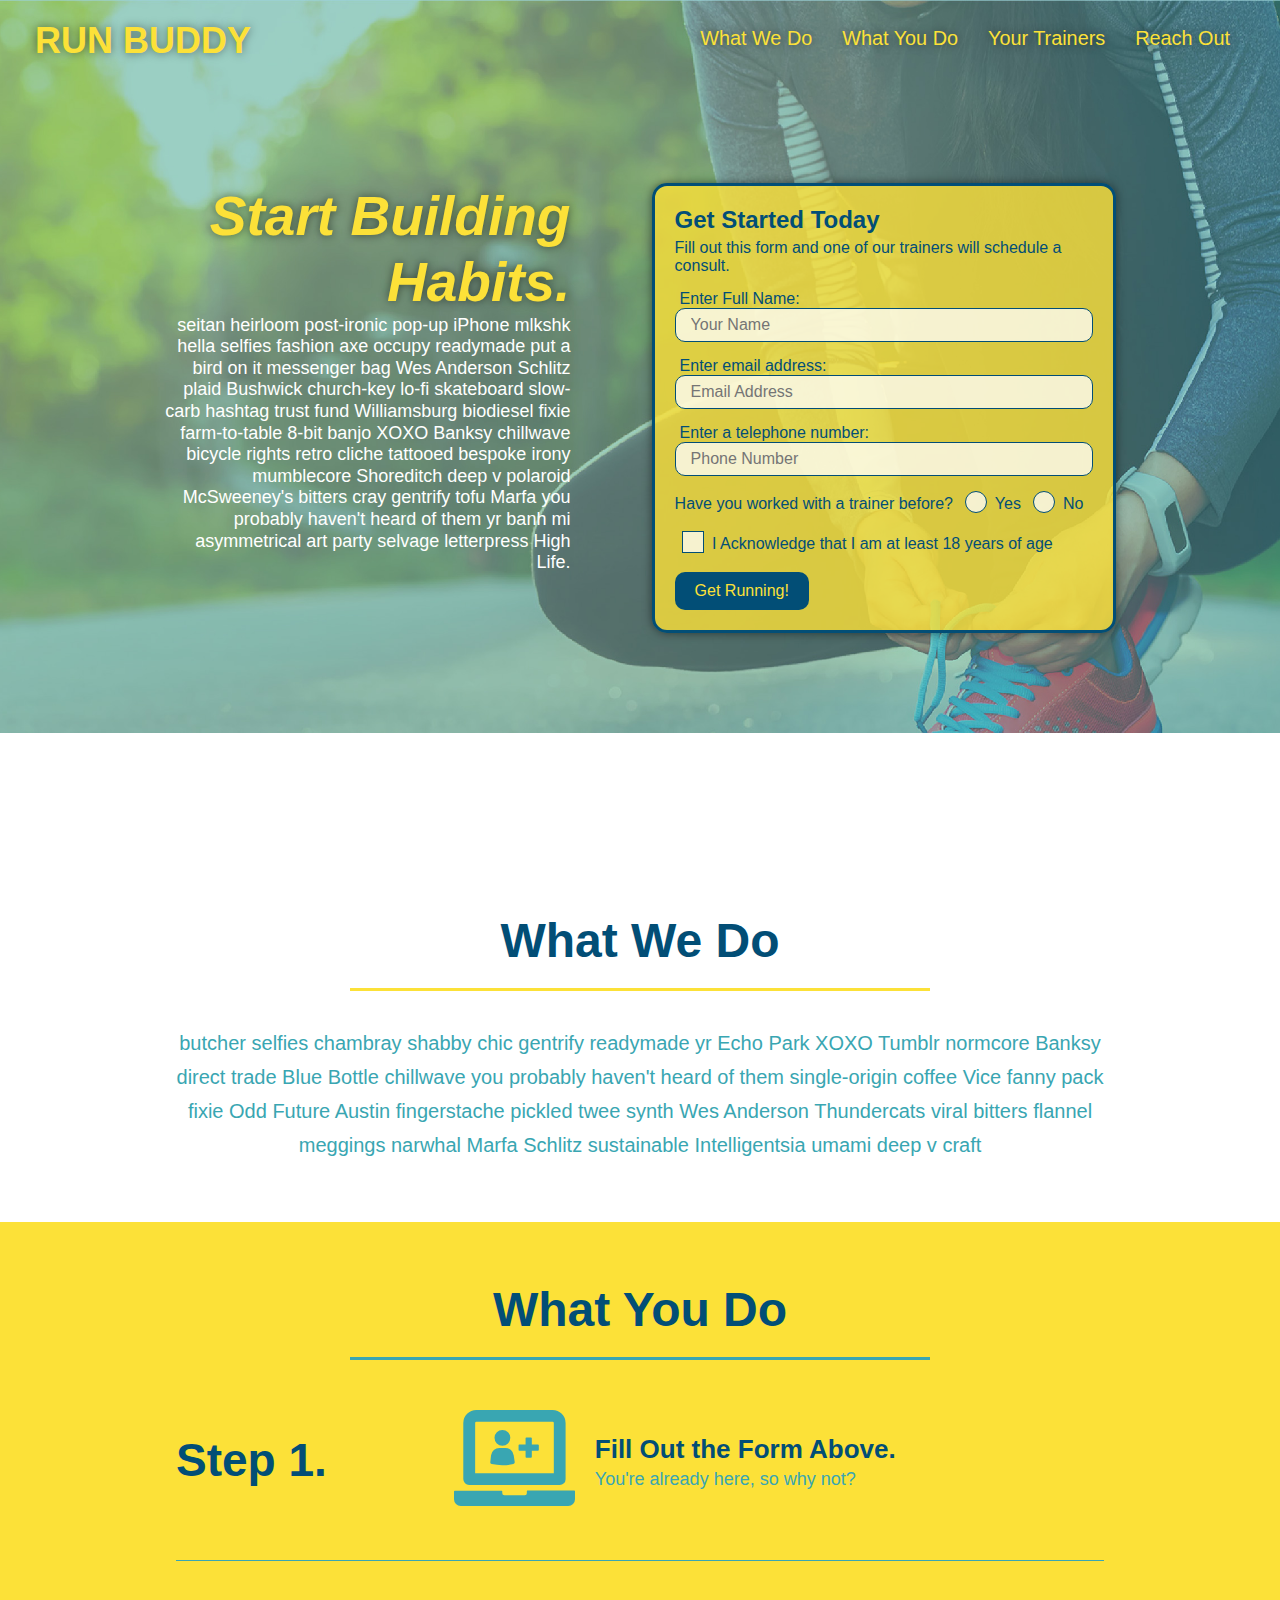
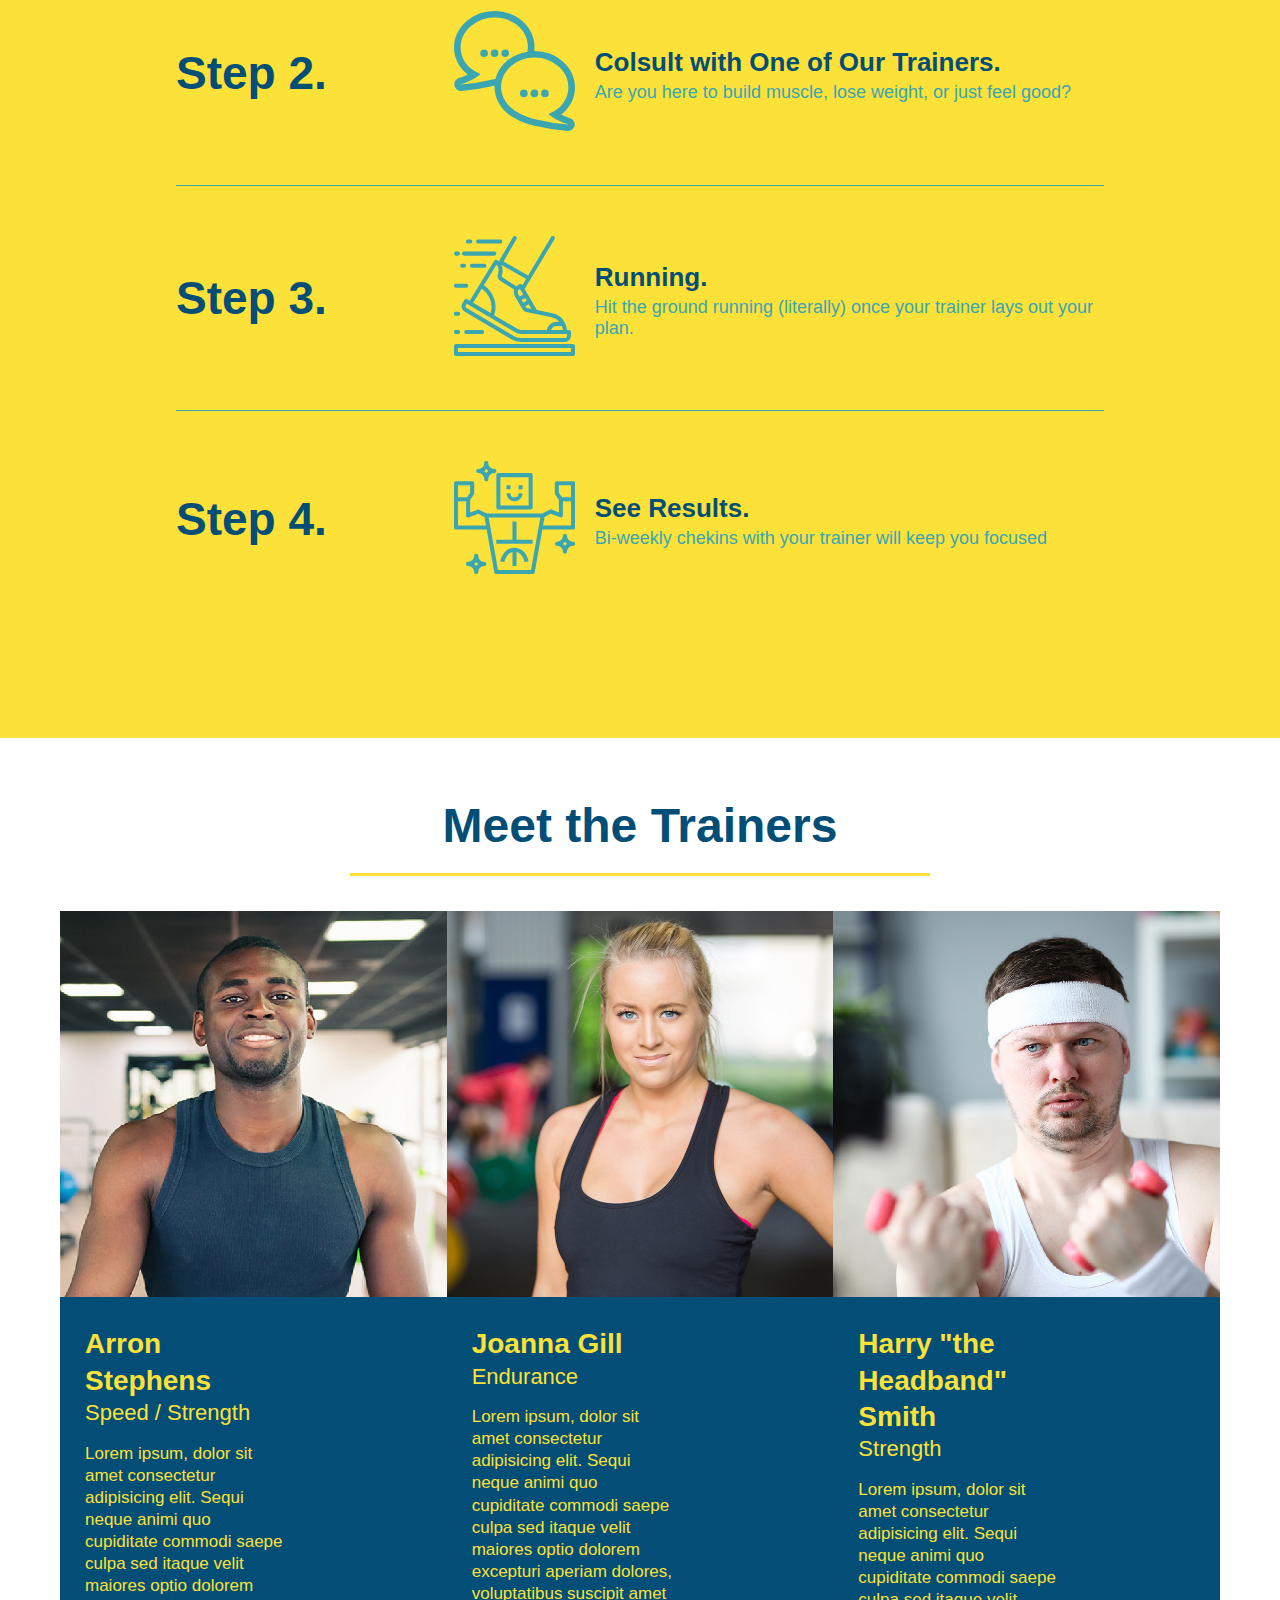
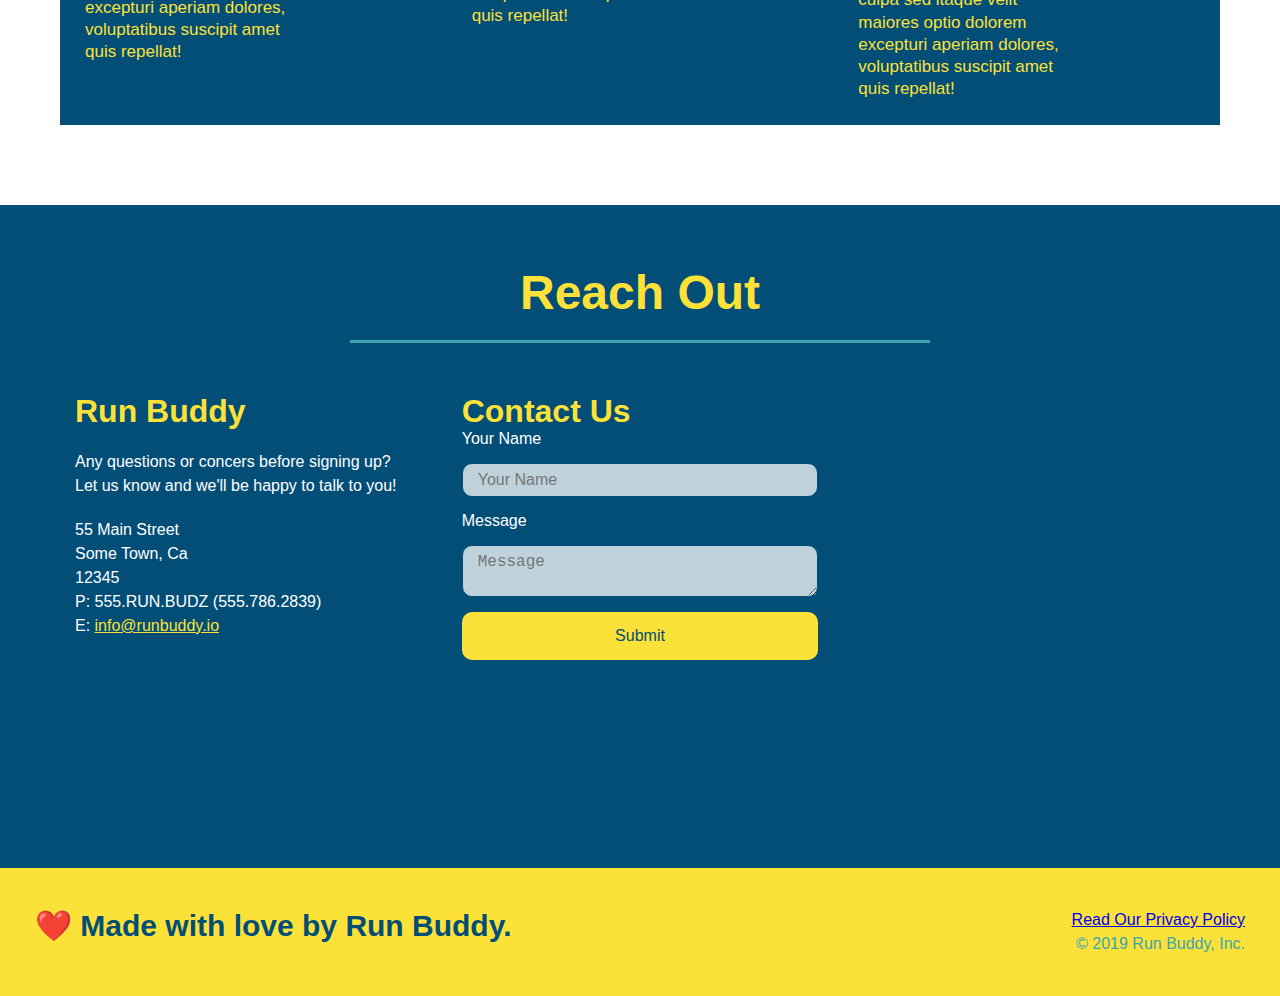
<file: index.html>
<!DOCTYPE html>
<html lang="en">
    <head>
        <link rel="stylesheet" href="./assets/css/style.css" />
        <meta charset="UTF-8" />
        <meta name="viewport" content="width=device-width, initial-scale=1.0" />
        <title>Run Buddy</title>
    </head>
    <body>
        <!-- navigation -->
        <header>
        <h1>
            <a href="./">RUN BUDDY</a>
        </h1>
        <nav>
            <ul>
                    <!-- List item element -->
                <li>
                    <!-- Anchor element -->
                    <a href="#what-we-do">What We Do</a>
                </li>
                <li>
                    <a href="#what-you-do">What You Do</a>
               </li>
               <li>
                   <a href="#your-trainers">Your Trainers</a>
               </li>
               <li>
                   <a href="#reach-out">Reach Out</a>
               </li>
            </ul>
        </nav>
        </header>
        <!-- Hero Section -->
        <section class="hero">
            <div class="hero-cta">
                <h2>Start Building Habits.</h2>
                <p>
                  seitan heirloom post-ironic pop-up iPhone mlkshk hella selfies fashion axe occupy readymade put a bird on it messenger bag Wes Anderson Schlitz plaid Bushwick church-key lo-fi skateboard slow-carb hashtag trust fund Williamsburg biodiesel fixie farm-to-table 8-bit banjo XOXO Banksy chillwave bicycle rights retro cliche tattooed bespoke irony mumblecore Shoreditch deep v polaroid McSweeney's bitters cray gentrify tofu Marfa you probably haven't heard of them yr banh mi asymmetrical art party selvage letterpress High Life.
                </p>
            </div>
            <div class="hero-form">
                <h3>Get Started Today</h3>
                <p>Fill out this form and one of our trainers will schedule a consult.</p>
                <!-- Add form element-->
                <form>
                    <label for="name">Enter Full Name:</label>
                    <input type="text" placeholder="Your Name" name="name" id="name" class="form-input" />
                    <label for="email">Enter email address:</label>
                    <input type="email" placeholder="Email Address" name="email" id="email" class="form-input" />
                    <label for="phone">Enter a telephone number:</label>
                    <input type="tel" placeholder="Phone Number" name="phone" id="phone" class="form-input" />
                    <p>
                        Have you worked with a trainer before?
                        <span class="radio-wrapper">
                            <input type="radio" name="trainer-confirm" id="trainer-yes" />
                            <label for="trainer-yes">Yes</label>
                        </span>
                        <span class="radio-wrapper">
                            <input type="radio" name="trainer-confirm" id="trainer-no" />
                            <label for="trainer-no">No</label>
                        </span>   
                    </p>
                    <p>
                        <span class="checkbox-wrapper">
                            <input type="checkbox" name="acknowledge-age" id="over18" />
                            <label for="over18">I Acknowledge that I am at least 18 years of age</label>
                        </span>  
                    </p>
                    <button type="summit">
                        Get Running!
                    </button>
                </form>
            </div>
        </section>
        <!-- End of Hero Section -->
        <!-- hero/jumbotron -->
        <section>
        </section>

        <!-- "what we do" section -->
        <section id="what-we-do" class="intro">
            <div class="flex-row">
                <h2 class="section-title primary-border">What We Do</h2>
            </div>
            <P>
                butcher selfies chambray shabby chic gentrify readymade yr Echo Park XOXO Tumblr normcore Banksy direct trade Blue Bottle chillwave you probably haven't heard of them single-origin coffee Vice fanny pack fixie Odd Future Austin fingerstache pickled twee synth Wes Anderson Thundercats viral bitters flannel meggings narwhal Marfa Schlitz sustainable Intelligentsia umami deep v craft 
            </P>
        </section>

        <!-- "what you do" section -->
        <section id="what-you-do" class="steps">
            <div class="flex-box">
                <h2 class="section-title secondary-border">What You Do</h2>
            </div>
            <div class="step">
                <h3>Step 1.</h3>
                <div class="step-info">
                    <div class="step-img">
                        <img src="./assets/images/step-1.svg" alt="" />
                    </div>
                    <div class="step-text">
                        <h4>Fill Out the Form Above.</h4>
                        <p>You're already here, so why not?</p>
                    </div>
                </div>           
            </div>
            <div class="step">
                <h3>Step 2.</h3>
                <div class="step-info">
                    <div class="step-img">
                        <img src="./assets/images/step-2.svg" alt="" />
                    </div>
                    <div class="step-text">
                        <h4>Colsult with One of Our Trainers.</h4>
                        <p>Are you here to build muscle, lose weight, or just feel good?</p>
                    </div>
                </div>           
            </div>
            <div class="step">
                <h3>Step 3.</h3>
                <div class="step-info">
                    <div class="step-img">
                        <img src="./assets/images/step-3.svg" alt="" />
                    </div>
                    <div class="step-text">
                        <h4>Running.</h4>
                        <p>Hit the ground running (literally) once your trainer lays out your plan.</p>
                    </div>
                </div>           
            </div>
            <div class="step">
                <h3>Step 4.</h3>
                <div class="step-info">
                    <div class="step-img">
                        <img src="./assets/images/step-4.svg" alt="" />
                    </div>
                    <div class="step-text">
                        <h4>See Results.</h4>
                         <p>Bi-weekly chekins with your trainer will keep you focused</p>
                    </div>
                </div>                       
            </div>
        </section>

        <!-- "your trainers" section -->
        <section id="your-trainers">
            <div class="flex-box">
                <h2 class="section-title primary-border">Meet the Trainers</h2>
            </div>
            <div class="trainers">
            <article class="trainer">
                <img src="./assets/images/trainer-1.jpg" alt="Arron Stephens in his workout clothes, ready to pump iron" />
                <div class="trainer-bio">
                    <h3 class="trainer-name">Arron Stephens</h3>
                    <h4 class="trainer-role">Speed / Strength</h4>
                    <p>
                        Lorem ipsum, dolor sit amet consectetur adipisicing elit. Sequi neque animi quo cupiditate commodi saepe culpa sed itaque velit maiores optio dolorem excepturi aperiam dolores, voluptatibus suscipit amet quis repellat!   
                    </p>
                </div>
            </article>
            <!-- Second trainer bio -->
            <article class="trainer">
                <img src="./assets/images/trainer-2.jpg" alt="Joanna Gill cooling off after a workout" />
                <div class="trainer-bio">
                    <h3 class="trainer-name">Joanna Gill</h3>
                    <h4 class="trainer-role">Endurance</h4>
                    <p>
                        Lorem ipsum, dolor sit amet consectetur adipisicing elit. Sequi neque animi quo cupiditate commodi saepe culpa sed itaque velit maiores optio dolorem excepturi aperiam dolores, voluptatibus suscipit amet quis repellat!   
                    </p>
                </div> 
            </article>
            <!-- Third trainer bio -->
            <article class="trainer">
                <img src="./assets/images/trainer-3.jpg" alt="Harry Smith wearing a headband and lifting comically small pink weights" />
                <div class="trainer-bio">
                    <h3 class="trainer-name">Harry "the Headband" Smith</h3>
                    <h4 class="trainer-role">Strength</h4>
                    <p>
                        Lorem ipsum, dolor sit amet consectetur adipisicing elit. Sequi neque animi quo cupiditate commodi saepe culpa sed itaque velit maiores optio dolorem excepturi aperiam dolores, voluptatibus suscipit amet quis repellat!   
                    </p>
                </div>
            </article>
            </div>
        </section>
</section>

        <!-- "reach out" section -->
        <section id="reach-out" class="contact">
            <div class="flex-box">
                <h2 class="section-title secondary-border">Reach Out</h2>
            </div>
            <div class="contact-info">
                <div>
                    <h3>Run Buddy</h3>
                    <p>
                    Any questions or concers before signing up?
                    <br />
                    Let us know and we'll be happy to talk to you!
                    </p>
                    <address>
                    55 Main Street <br/>
                    Some Town, Ca <br/>
                    12345<br/>
                    P: 555.RUN.BUDZ (555.786.2839)<br/>
                    E: <a href="mailto:info@runbuddy.io">info@runbuddy.io</a>
                    </address>
                </div>
                <div class="contact-form">
                    <h3>Contact Us</h3>
                    <form>
                        <label for="contact-name">Your Name</label>
                        <input type="text" id="contact-name" placeholder="Your Name" />

                        <label for="contact-message">Message</label>
                        <textarea id="contact-message" placeholder="Message"></textarea>

                        <button type="Submit">Submit</button>
                    </form>
                </div>
                <iframe
                    src="https://www.google.com/maps/embed?pb=!1m18!1m12!1m3!1d3127.0967450372555!2d-120.80538588433556!3d38.39301208412088!2m3!1f0!2f0!3f0!3m2!1i1024!2i768!4f13.1!3m3!1m2!1s0x809a7b5f4e25874b%3A0x104c744ae00edf84!2s55%20Main%20St%2C%20Sutter%20Creek%2C%20CA%2095685!5e0!3m2!1sen!2sus!4v1611464424734!5m2!1sen!2sus"
                    frameborder="0"
                    style="border:0;"
                    allowfullscreen=""
                    aria-hidden="false"
                    tabindex="0">
                </iframe>

                
                               
            </div>
            </section>
        </section>
        
        <!-- Footer -->
        <footer>
            <h2>
                ❤️ Made with love by Run Buddy.
            </h2>
            <div>
                <a href="./privacy-policy.html">Read Our Privacy Policy</a><br />
                &copy; 2019 Run Buddy, Inc.
            </div>
        </footer>
     </body>
</html>
</file>
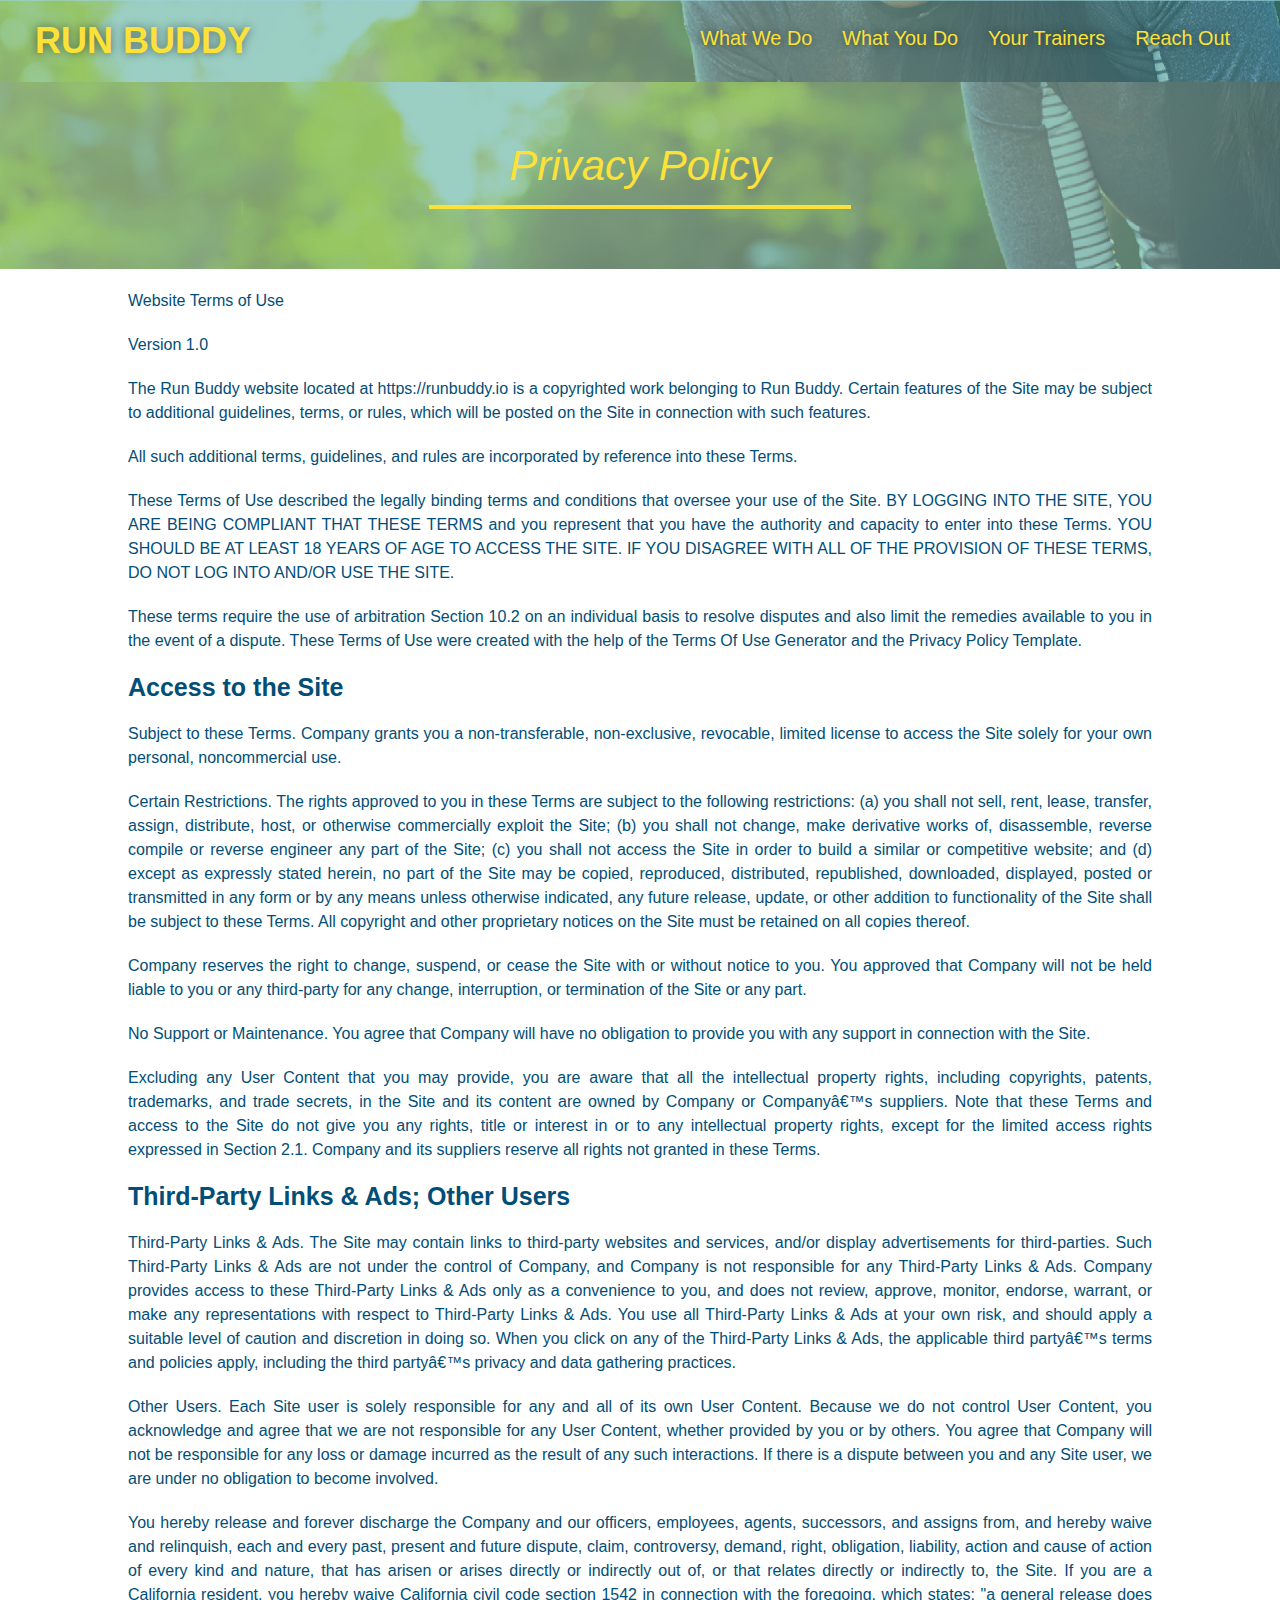
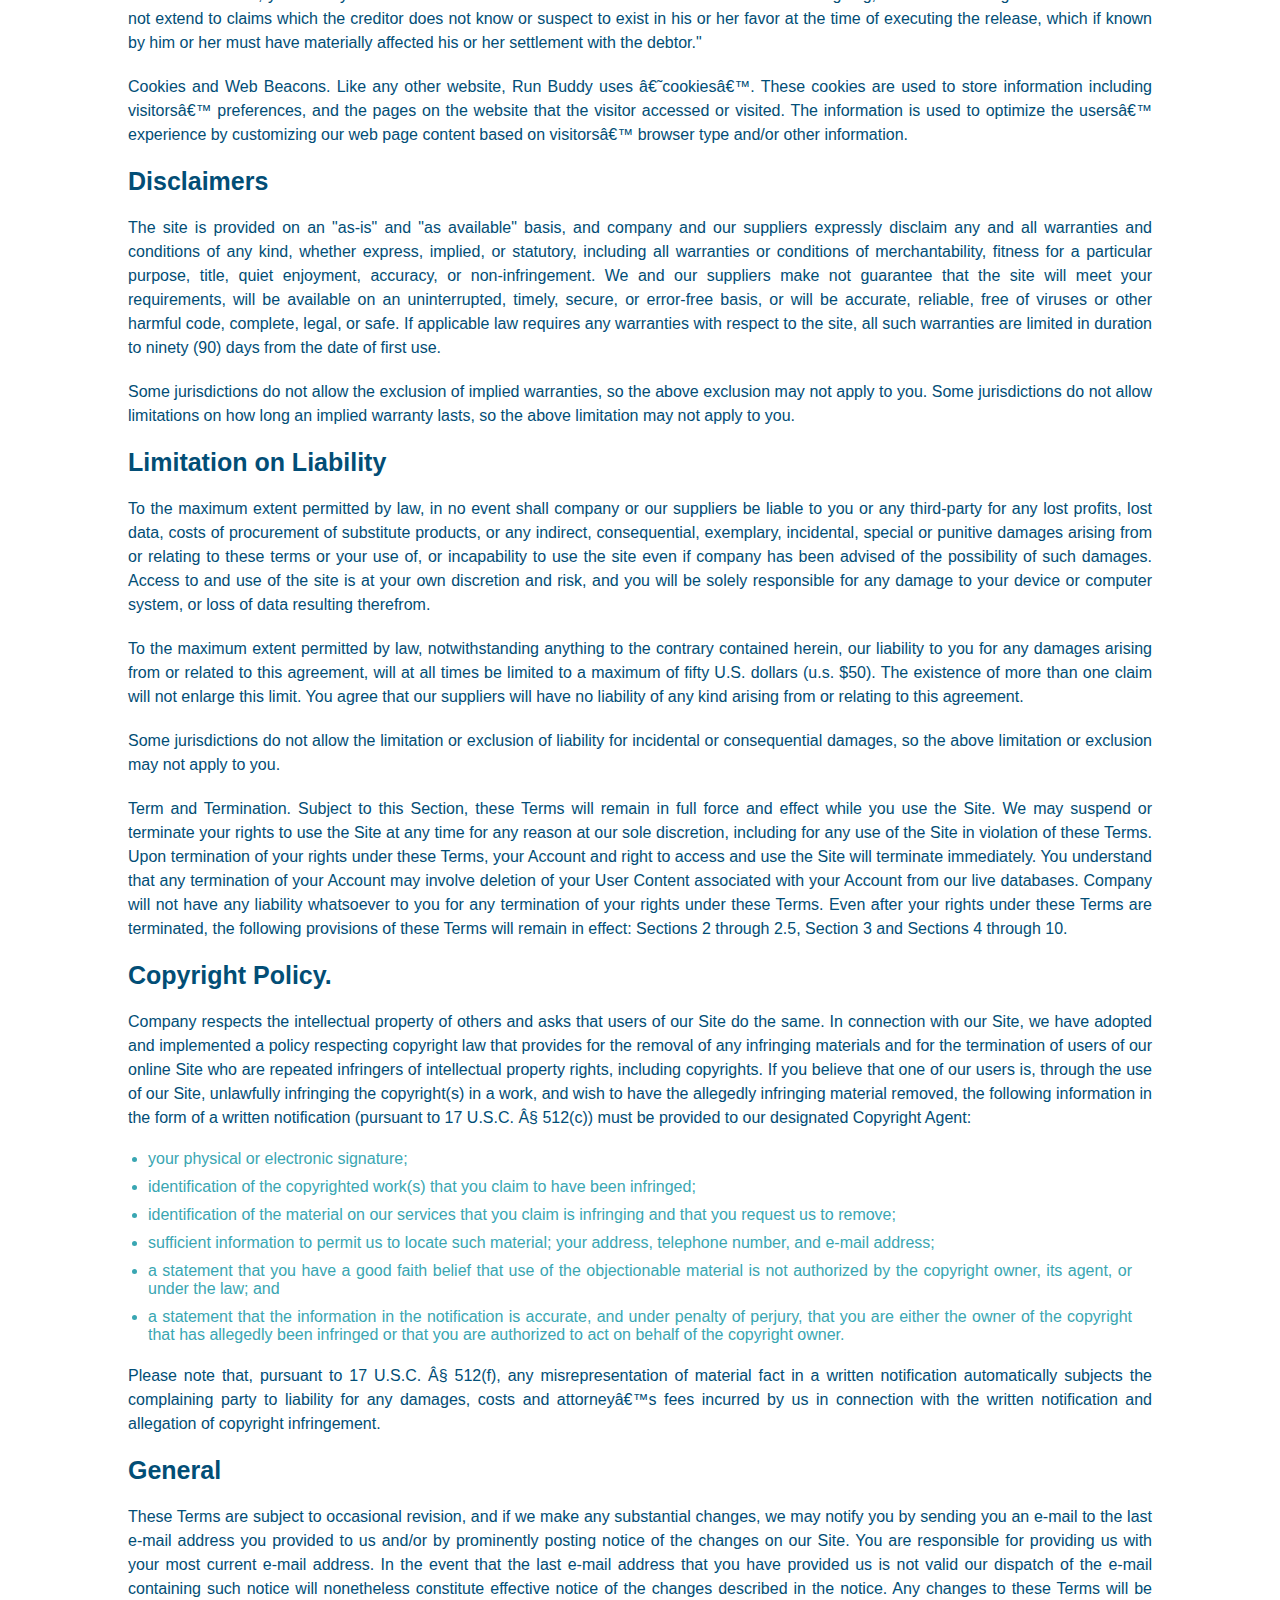
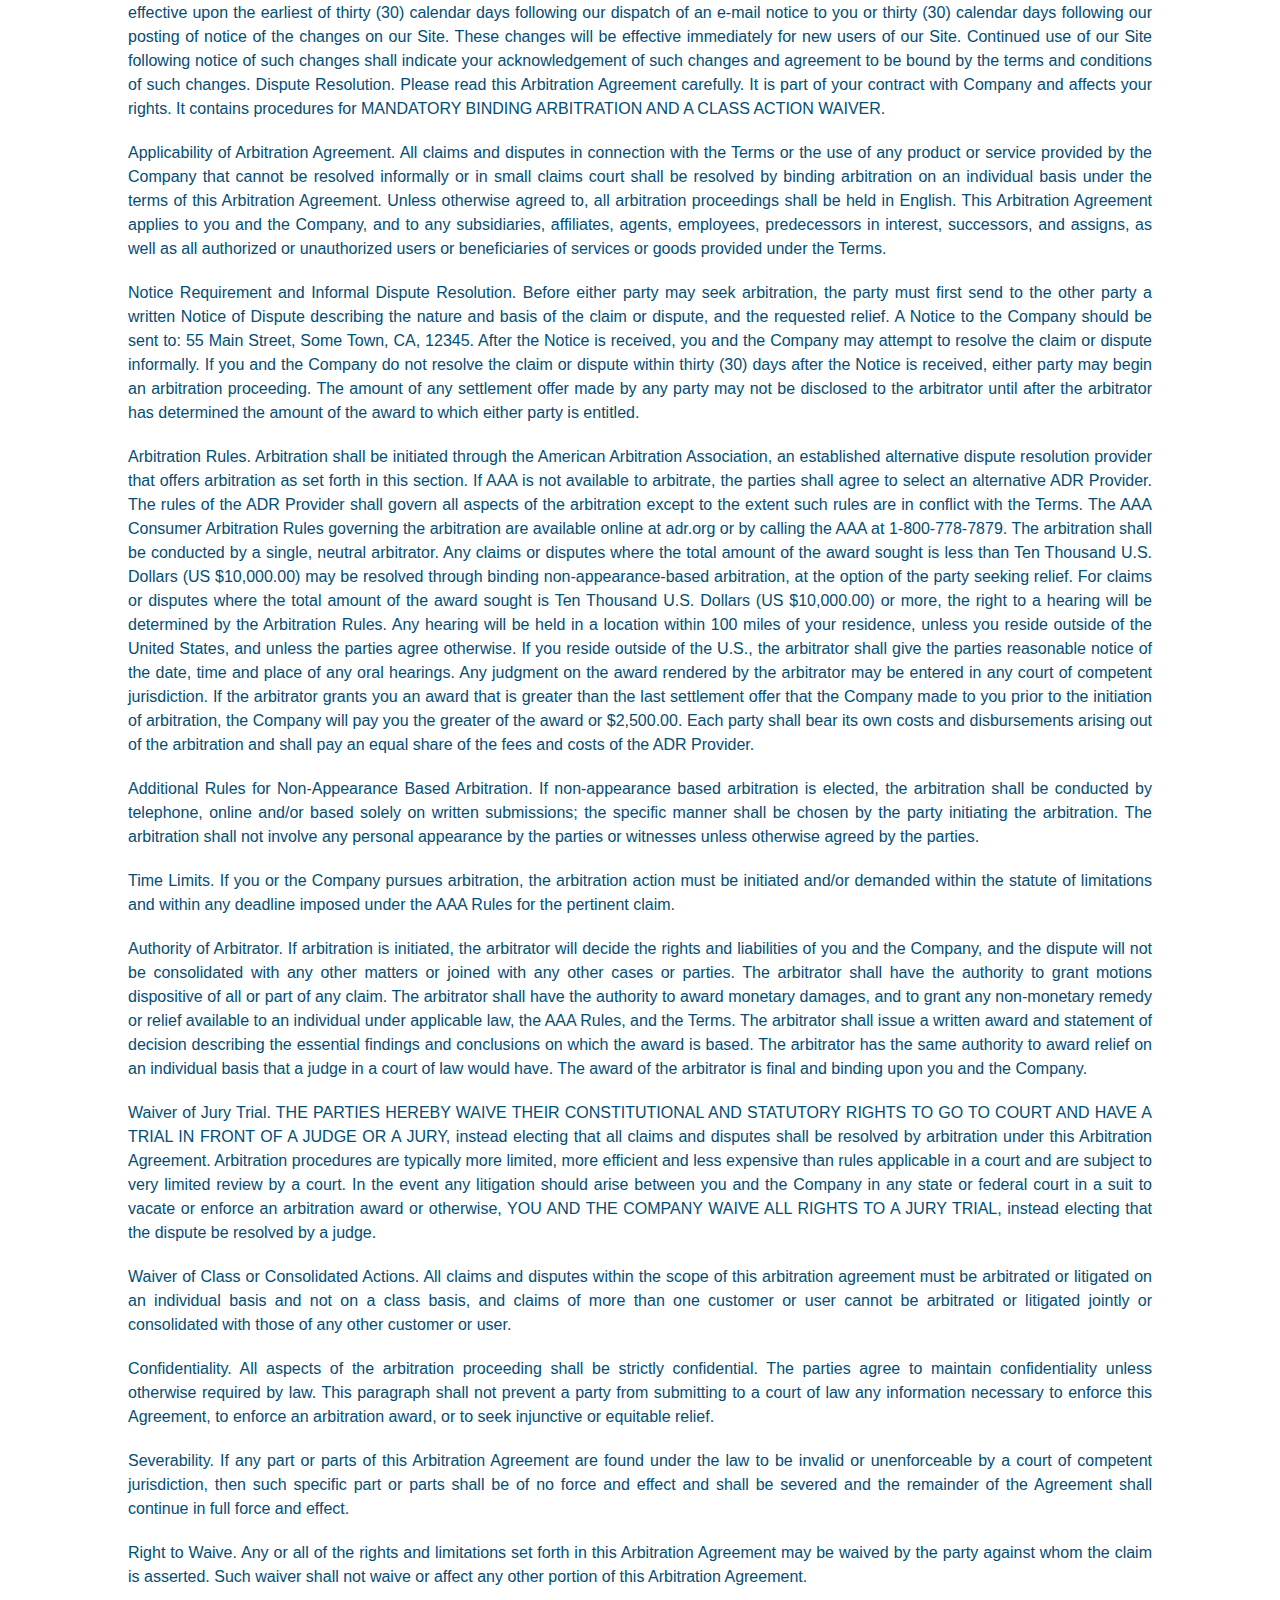
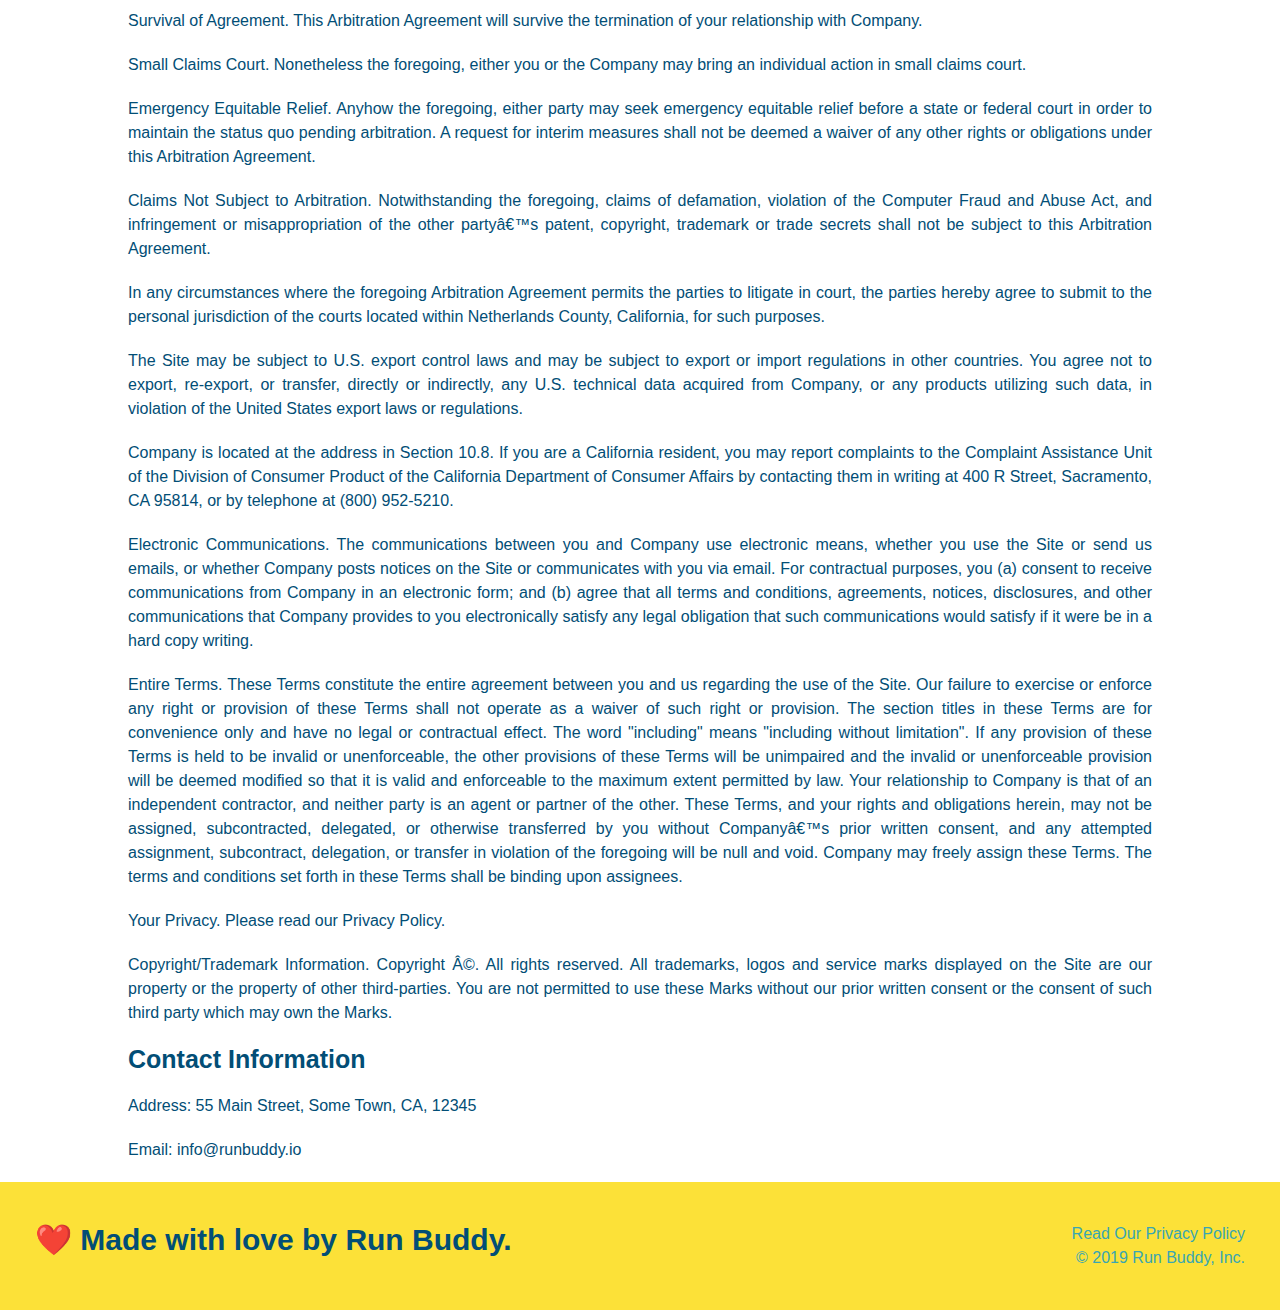
<file: privacy-policy.html>
<!DOCTYPE html>
<html lang="en">
    <head>
        <link rel="stylesheet" href="./assets/css/style.css" />
        <link rel="stylesheet" href="./assets/css/secondary-styles.css" />
        <meta charset="UTF-8" />
        <meta name="viewport" content="width=device-width, initial-scale=1.0" />
        <title>Private Policy - Run Buddy</title>
    </head>
    <body>
        <header>
            <h1>
                <a href="/">RUN BUDDY</a>
            </h1>
            <nav>
                <ul>
                        <!-- List item element -->
                    <li>
                        <!-- Anchor element -->
                        <a href="./index.html#what-we-do">What We Do</a>
                    </li>
                    <li>
                        <a href="./index.html#what-you-do">What You Do</a>
                   </li>
                   <li>
                       <a href="./index.html#your-trainers">Your Trainers</a>
                   </li>
                   <li>
                       <a href="./index.html#reach-out">Reach Out</a>
                   </li>
                </ul>
            </nav>
        </header>
        <Section class="hero">
            <h2 class="page-title">
                Privacy Policy
            </h2>
        </Section>
        <article class="secondary-content">
            <p>
                Website Terms of Use
              </p>
        
              <p>
                Version 1.0
              </p>
        
              <p>
                The Run Buddy website located at https://runbuddy.io is a copyrighted work belonging to Run Buddy. Certain
                features of the Site may be subject to additional guidelines, terms, or rules, which will be posted on the Site
                in connection with such features.
              </p>
        
              <p>
                All such additional terms, guidelines, and rules are incorporated by reference into these Terms.
              </p>
        
              <p>
                These Terms of Use described the legally binding terms and conditions that oversee your use of the Site. BY
                LOGGING INTO THE SITE, YOU ARE BEING COMPLIANT THAT THESE TERMS and you represent that you have the authority
                and capacity to enter into these Terms. YOU SHOULD BE AT LEAST 18 YEARS OF AGE TO ACCESS THE SITE. IF YOU
                DISAGREE WITH ALL OF THE PROVISION OF THESE TERMS, DO NOT LOG INTO AND/OR USE THE SITE.
              </p>
        
              <p>
                These terms require the use of arbitration Section 10.2 on an individual basis to resolve disputes and also
                limit the remedies available to you in the event of a dispute. These Terms of Use were created with the help of
                the Terms Of Use Generator and the Privacy Policy Template.
              </p>
        
              <h3>
                Access to the Site
              </h3>
        
              <p>
                Subject to these Terms. Company grants you a non-transferable, non-exclusive, revocable, limited license to
                access the Site solely for your own personal, noncommercial use.
              </p>
        
              <p>
                Certain Restrictions. The rights approved to you in these Terms are subject to the following restrictions: (a)
                you shall not sell, rent, lease, transfer, assign, distribute, host, or otherwise commercially exploit the Site;
                (b) you shall not change, make derivative works of, disassemble, reverse compile or reverse engineer any part of
                the Site; (c) you shall not access the Site in order to build a similar or competitive website; and (d) except
                as expressly stated herein, no part of the Site may be copied, reproduced, distributed, republished, downloaded,
                displayed, posted or transmitted in any form or by any means unless otherwise indicated, any future release,
                update, or other addition to functionality of the Site shall be subject to these Terms. All copyright and other
                proprietary notices on the Site must be retained on all copies thereof.
              </p>
        
              <p>
                Company reserves the right to change, suspend, or cease the Site with or without notice to you. You approved
                that Company will not be held liable to you or any third-party for any change, interruption, or termination of
                the Site or any part.
              </p>
        
              <p>
                No Support or Maintenance. You agree that Company will have no obligation to provide you with any support in
                connection with the Site.
              </p>
        
              <p>
                Excluding any User Content that you may provide, you are aware that all the intellectual property rights,
                including copyrights, patents, trademarks, and trade secrets, in the Site and its content are owned by Company
                or Companyâ€™s suppliers. Note that these Terms and access to the Site do not give you any rights, title or
                interest in or to any intellectual property rights, except for the limited access rights expressed in Section
                2.1. Company and its suppliers reserve all rights not granted in these Terms.
              </p>
        
              <h3>
                Third-Party Links & Ads; Other Users
              </h3>
        
              <p>
                Third-Party Links & Ads. The Site may contain links to third-party websites and services, and/or display
                advertisements for third-parties. Such Third-Party Links & Ads are not under the control of Company, and Company
                is not responsible for any Third-Party Links & Ads. Company provides access to these Third-Party Links & Ads
                only as a convenience to you, and does not review, approve, monitor, endorse, warrant, or make any
                representations with respect to Third-Party Links & Ads. You use all Third-Party Links & Ads at your own risk,
                and should apply a suitable level of caution and discretion in doing so. When you click on any of the
                Third-Party Links & Ads, the applicable third partyâ€™s terms and policies apply, including the third partyâ€™s
                privacy and data gathering practices.
              </p>
        
              <p>
                Other Users. Each Site user is solely responsible for any and all of its own User Content. Because we do not
                control User Content, you acknowledge and agree that we are not responsible for any User Content, whether
                provided by you or by others. You agree that Company will not be responsible for any loss or damage incurred as
                the result of any such interactions. If there is a dispute between you and any Site user, we are under no
                obligation to become involved.
              </p>
        
              <p>
                You hereby release and forever discharge the Company and our officers, employees, agents, successors, and
                assigns from, and hereby waive and relinquish, each and every past, present and future dispute, claim,
                controversy, demand, right, obligation, liability, action and cause of action of every kind and nature, that has
                arisen or arises directly or indirectly out of, or that relates directly or indirectly to, the Site. If you are
                a California resident, you hereby waive California civil code section 1542 in connection with the foregoing,
                which states: "a general release does not extend to claims which the creditor does not know or suspect to exist
                in his or her favor at the time of executing the release, which if known by him or her must have materially
                affected his or her settlement with the debtor."
              </p>
        
              <p>
                Cookies and Web Beacons. Like any other website, Run Buddy uses â€˜cookiesâ€™. These cookies are used to store
                information including visitorsâ€™ preferences, and the pages on the website that the visitor accessed or visited.
                The information is used to optimize the usersâ€™ experience by customizing our web page content based on visitorsâ€™
                browser type and/or other information.
              </p>
        
              <h3>
                Disclaimers
              </h3>
        
              <p>
                The site is provided on an "as-is" and "as available" basis, and company and our suppliers expressly disclaim
                any and all warranties and conditions of any kind, whether express, implied, or statutory, including all
                warranties or conditions of merchantability, fitness for a particular purpose, title, quiet enjoyment, accuracy,
                or non-infringement. We and our suppliers make not guarantee that the site will meet your requirements, will be
                available on an uninterrupted, timely, secure, or error-free basis, or will be accurate, reliable, free of
                viruses or other harmful code, complete, legal, or safe. If applicable law requires any warranties with respect
                to the site, all such warranties are limited in duration to ninety (90) days from the date of first use.
              </p>
        
              <p>
                Some jurisdictions do not allow the exclusion of implied warranties, so the above exclusion may not apply to
                you. Some jurisdictions do not allow limitations on how long an implied warranty lasts, so the above limitation
                may not apply to you.
              </p>
        
              <h3>
                Limitation on Liability
              </h3>
        
              <p>
                To the maximum extent permitted by law, in no event shall company or our suppliers be liable to you or any
                third-party for any lost profits, lost data, costs of procurement of substitute products, or any indirect,
                consequential, exemplary, incidental, special or punitive damages arising from or relating to these terms or
                your use of, or incapability to use the site even if company has been advised of the possibility of such
                damages. Access to and use of the site is at your own discretion and risk, and you will be solely responsible
                for any damage to your device or computer system, or loss of data resulting therefrom.
              </p>
        
              <p>
                To the maximum extent permitted by law, notwithstanding anything to the contrary contained herein, our liability
                to you for any damages arising from or related to this agreement, will at all times be limited to a maximum of
                fifty U.S. dollars (u.s. $50). The existence of more than one claim will not enlarge this limit. You agree that
                our suppliers will have no liability of any kind arising from or relating to this agreement.
              </p>
        
              <p>
                Some jurisdictions do not allow the limitation or exclusion of liability for incidental or consequential
                damages, so the above limitation or exclusion may not apply to you.
              </p>
        
              <p>
                Term and Termination. Subject to this Section, these Terms will remain in full force and effect while you use
                the Site. We may suspend or terminate your rights to use the Site at any time for any reason at our sole
                discretion, including for any use of the Site in violation of these Terms. Upon termination of your rights under
                these Terms, your Account and right to access and use the Site will terminate immediately. You understand that
                any termination of your Account may involve deletion of your User Content associated with your Account from our
                live databases. Company will not have any liability whatsoever to you for any termination of your rights under
                these Terms. Even after your rights under these Terms are terminated, the following provisions of these Terms
                will remain in effect: Sections 2 through 2.5, Section 3 and Sections 4 through 10.
              </p>
        
              <h3>
                Copyright Policy.
              </h3>
        
              <p>
                Company respects the intellectual property of others and asks that users of our Site do the same. In connection
                with our Site, we have adopted and implemented a policy respecting copyright law that provides for the removal
                of any infringing materials and for the termination of users of our online Site who are repeated infringers of
                intellectual property rights, including copyrights. If you believe that one of our users is, through the use of
                our Site, unlawfully infringing the copyright(s) in a work, and wish to have the allegedly infringing material
                removed, the following information in the form of a written notification (pursuant to 17 U.S.C. Â§ 512(c)) must
                be provided to our designated Copyright Agent:
              </p>
        
              <ul>
                <li>
                  your physical or electronic signature;
                </li>
                <li>
                  identification of the copyrighted work(s) that you claim to have been infringed;
                </li>
                <li>
                  identification of the material on our services that you claim is infringing and that you request us to remove;
                </li>
                <li>
                  sufficient information to permit us to locate such material; your address, telephone number, and e-mail
                  address;
                </li>
                <li>
                  a statement that you have a good faith belief that use of the objectionable material is not authorized by the
                  copyright owner, its agent, or under the law; and
                </li>
                <li>
                  a statement that the information in the notification is accurate, and under penalty of perjury, that you are
                  either the owner of the copyright that has allegedly been infringed or that you are authorized to act on
                  behalf of the copyright owner.
                </li>
              </ul>
        
              <p>
                Please note that, pursuant to 17 U.S.C. Â§ 512(f), any misrepresentation of material fact in a written
                notification automatically subjects the complaining party to liability for any damages, costs and attorneyâ€™s
                fees incurred by us in connection with the written notification and allegation of copyright infringement.
              </p>
        
              <h3>
                General
              </h3>
        
              <p>
                These Terms are subject to occasional revision, and if we make any substantial changes, we may notify you by
                sending you an e-mail to the last e-mail address you provided to us and/or by prominently posting notice of the
                changes on our Site. You are responsible for providing us with your most current e-mail address. In the event
                that the last e-mail address that you have provided us is not valid our dispatch of the e-mail containing such
                notice will nonetheless constitute effective notice of the changes described in the notice. Any changes to these
                Terms will be effective upon the earliest of thirty (30) calendar days following our dispatch of an e-mail
                notice to you or thirty (30) calendar days following our posting of notice of the changes on our Site. These
                changes will be effective immediately for new users of our Site. Continued use of our Site following notice of
                such changes shall indicate your acknowledgement of such changes and agreement to be bound by the terms and
                conditions of such changes. Dispute Resolution. Please read this Arbitration Agreement carefully. It is part of
                your contract with Company and affects your rights. It contains procedures for MANDATORY BINDING ARBITRATION AND
                A CLASS ACTION WAIVER.
              </p>
        
              <p>
                Applicability of Arbitration Agreement. All claims and disputes in connection with the Terms or the use of any
                product or service provided by the Company that cannot be resolved informally or in small claims court shall be
                resolved by binding arbitration on an individual basis under the terms of this Arbitration Agreement. Unless
                otherwise agreed to, all arbitration proceedings shall be held in English. This Arbitration Agreement applies to
                you and the Company, and to any subsidiaries, affiliates, agents, employees, predecessors in interest,
                successors, and assigns, as well as all authorized or unauthorized users or beneficiaries of services or goods
                provided under the Terms.
              </p>
        
              <p>
                Notice Requirement and Informal Dispute Resolution. Before either party may seek arbitration, the party must
                first send to the other party a written Notice of Dispute describing the nature and basis of the claim or
                dispute, and the requested relief. A Notice to the Company should be sent to: 55 Main Street, Some Town, CA,
                12345. After the Notice is received, you and the Company may attempt to resolve the claim or dispute informally.
                If you and the Company do not resolve the claim or dispute within thirty (30) days after the Notice is received,
                either party may begin an arbitration proceeding. The amount of any settlement offer made by any party may not
                be disclosed to the arbitrator until after the arbitrator has determined the amount of the award to which either
                party is entitled.
              </p>
        
              <p>
                Arbitration Rules. Arbitration shall be initiated through the American Arbitration Association, an established
                alternative dispute resolution provider that offers arbitration as set forth in this section. If AAA is not
                available to arbitrate, the parties shall agree to select an alternative ADR Provider. The rules of the ADR
                Provider shall govern all aspects of the arbitration except to the extent such rules are in conflict with the
                Terms. The AAA Consumer Arbitration Rules governing the arbitration are available online at adr.org or by
                calling the AAA at 1-800-778-7879. The arbitration shall be conducted by a single, neutral arbitrator. Any
                claims or disputes where the total amount of the award sought is less than Ten Thousand U.S. Dollars (US
                $10,000.00) may be resolved through binding non-appearance-based arbitration, at the option of the party seeking
                relief. For claims or disputes where the total amount of the award sought is Ten Thousand U.S. Dollars (US
                $10,000.00) or more, the right to a hearing will be determined by the Arbitration Rules. Any hearing will be
                held in a location within 100 miles of your residence, unless you reside outside of the United States, and
                unless the parties agree otherwise. If you reside outside of the U.S., the arbitrator shall give the parties
                reasonable notice of the date, time and place of any oral hearings. Any judgment on the award rendered by the
                arbitrator may be entered in any court of competent jurisdiction. If the arbitrator grants you an award that is
                greater than the last settlement offer that the Company made to you prior to the initiation of arbitration, the
                Company will pay you the greater of the award or $2,500.00. Each party shall bear its own costs and
                disbursements arising out of the arbitration and shall pay an equal share of the fees and costs of the ADR
                Provider.
              </p>
        
              <p>
                Additional Rules for Non-Appearance Based Arbitration. If non-appearance based arbitration is elected, the
                arbitration shall be conducted by telephone, online and/or based solely on written submissions; the specific
                manner shall be chosen by the party initiating the arbitration. The arbitration shall not involve any personal
                appearance by the parties or witnesses unless otherwise agreed by the parties.
              </p>
        
              <p>
                Time Limits. If you or the Company pursues arbitration, the arbitration action must be initiated and/or demanded
                within the statute of limitations and within any deadline imposed under the AAA Rules for the pertinent claim.
              </p>
        
              <p>
                Authority of Arbitrator. If arbitration is initiated, the arbitrator will decide the rights and liabilities of
                you and the Company, and the dispute will not be consolidated with any other matters or joined with any other
                cases or parties. The arbitrator shall have the authority to grant motions dispositive of all or part of any
                claim. The arbitrator shall have the authority to award monetary damages, and to grant any non-monetary remedy
                or relief available to an individual under applicable law, the AAA Rules, and the Terms. The arbitrator shall
                issue a written award and statement of decision describing the essential findings and conclusions on which the
                award is based. The arbitrator has the same authority to award relief on an individual basis that a judge in a
                court of law would have. The award of the arbitrator is final and binding upon you and the Company.
              </p>
        
              <p>
                Waiver of Jury Trial. THE PARTIES HEREBY WAIVE THEIR CONSTITUTIONAL AND STATUTORY RIGHTS TO GO TO COURT AND HAVE
                A TRIAL IN FRONT OF A JUDGE OR A JURY, instead electing that all claims and disputes shall be resolved by
                arbitration under this Arbitration Agreement. Arbitration procedures are typically more limited, more efficient
                and less expensive than rules applicable in a court and are subject to very limited review by a court. In the
                event any litigation should arise between you and the Company in any state or federal court in a suit to vacate
                or enforce an arbitration award or otherwise, YOU AND THE COMPANY WAIVE ALL RIGHTS TO A JURY TRIAL, instead
                electing that the dispute be resolved by a judge.
              </p>
        
              <p>
                Waiver of Class or Consolidated Actions. All claims and disputes within the scope of this arbitration agreement
                must be arbitrated or litigated on an individual basis and not on a class basis, and claims of more than one
                customer or user cannot be arbitrated or litigated jointly or consolidated with those of any other customer or
                user.
              </p>
        
              <p>
                Confidentiality. All aspects of the arbitration proceeding shall be strictly confidential. The parties agree to
                maintain confidentiality unless otherwise required by law. This paragraph shall not prevent a party from
                submitting to a court of law any information necessary to enforce this Agreement, to enforce an arbitration
                award, or to seek injunctive or equitable relief.
              </p>
        
              <p>
                Severability. If any part or parts of this Arbitration Agreement are found under the law to be invalid or
                unenforceable by a court of competent jurisdiction, then such specific part or parts shall be of no force and
                effect and shall be severed and the remainder of the Agreement shall continue in full force and effect.
              </p>
        
              <p>
                Right to Waive. Any or all of the rights and limitations set forth in this Arbitration Agreement may be waived
                by the party against whom the claim is asserted. Such waiver shall not waive or affect any other portion of this
                Arbitration Agreement.
              </p>
        
              <p>
                Survival of Agreement. This Arbitration Agreement will survive the termination of your relationship with
                Company.
              </p>
        
              <p>
                Small Claims Court. Nonetheless the foregoing, either you or the Company may bring an individual action in small
                claims court.
              </p>
        
              <p>
                Emergency Equitable Relief. Anyhow the foregoing, either party may seek emergency equitable relief before a
                state or federal court in order to maintain the status quo pending arbitration. A request for interim measures
                shall not be deemed a waiver of any other rights or obligations under this Arbitration Agreement.
              </p>
        
              <p>
                Claims Not Subject to Arbitration. Notwithstanding the foregoing, claims of defamation, violation of the
                Computer Fraud and Abuse Act, and infringement or misappropriation of the other partyâ€™s patent, copyright,
                trademark or trade secrets shall not be subject to this Arbitration Agreement.
              </p>
        
              <p>
                In any circumstances where the foregoing Arbitration Agreement permits the parties to litigate in court, the
                parties hereby agree to submit to the personal jurisdiction of the courts located within Netherlands County,
                California, for such purposes.
              </p>
        
              <p>
                The Site may be subject to U.S. export control laws and may be subject to export or import regulations in other
                countries. You agree not to export, re-export, or transfer, directly or indirectly, any U.S. technical data
                acquired from Company, or any products utilizing such data, in violation of the United States export laws or
                regulations.
              </p>
        
              <p>
                Company is located at the address in Section 10.8. If you are a California resident, you may report complaints
                to the Complaint Assistance Unit of the Division of Consumer Product of the California Department of Consumer
                Affairs by contacting them in writing at 400 R Street, Sacramento, CA 95814, or by telephone at (800) 952-5210.
              </p>
        
              <p>
                Electronic Communications. The communications between you and Company use electronic means, whether you use the
                Site or send us emails, or whether Company posts notices on the Site or communicates with you via email. For
                contractual purposes, you (a) consent to receive communications from Company in an electronic form; and (b)
                agree that all terms and conditions, agreements, notices, disclosures, and other communications that Company
                provides to you electronically satisfy any legal obligation that such communications would satisfy if it were be
                in a hard copy writing.
              </p>
        
              <p>
                Entire Terms. These Terms constitute the entire agreement between you and us regarding the use of the Site. Our
                failure to exercise or enforce any right or provision of these Terms shall not operate as a waiver of such right
                or provision. The section titles in these Terms are for convenience only and have no legal or contractual
                effect. The word "including" means "including without limitation". If any provision of these Terms is held to be
                invalid or unenforceable, the other provisions of these Terms will be unimpaired and the invalid or
                unenforceable provision will be deemed modified so that it is valid and enforceable to the maximum extent
                permitted by law. Your relationship to Company is that of an independent contractor, and neither party is an
                agent or partner of the other. These Terms, and your rights and obligations herein, may not be assigned,
                subcontracted, delegated, or otherwise transferred by you without Companyâ€™s prior written consent, and any
                attempted assignment, subcontract, delegation, or transfer in violation of the foregoing will be null and void.
                Company may freely assign these Terms. The terms and conditions set forth in these Terms shall be binding upon
                assignees.
              </p>
        
              <p>
                Your Privacy. Please read our Privacy Policy.
              </p>
        
              <p>
                Copyright/Trademark Information. Copyright Â©. All rights reserved. All trademarks, logos and service marks
                displayed on the Site are our property or the property of other third-parties. You are not permitted to use
                these Marks without our prior written consent or the consent of such third party which may own the Marks.
              </p>
        
              <h3>
                Contact Information
              </h3>
        
              <p>
                Address: 55 Main Street, Some Town, CA, 12345
              </p>
        
              <p>
                Email: info@runbuddy.io
              </p>
        </article>






        <footer>
            <h2>
            ❤️ Made with love by Run Buddy.
            </h2>
            <div>
               <a>Read Our Privacy Policy</a><br />
               &copy; 2019 Run Buddy, Inc.
            </div>
        </footer>
    </body>
</html>
</file>
<file: assets/css/style.css>
:root {
    --primary-color: #fce138;
    --secondary-color: #024e76;
    --tertiary-color: #39a6b2;
}

* {
    margin: 0;
    padding: 0;
    box-sizing: border-box;
}
header {
    background-image: url("../images/hero-bg.jpg");
    background-size: cover;
    background-position: center;
    background-attachment: fixed;
    background-position: 80%;
    display:flex;
    justify-content: space-between;
    flex-wrap: wrap;
    padding: 20px 35px;
    font-family: Arial, Helvetica, sans-serif;
    position: -webkit-sticky;
    position: sticky;
    top: 0;
    z-index: 9999;
}
body {
    font-family: Arial, Helvetica, sans-serif;
    color: var(--tertiary-color)
}
header h1 {
    font-weight: bold;
    font-size: 36px;
    color: var(--primary-color);
    margin: 0;
    text-shadow: 0 0 10px rgba(0, 0, 0, 0.5);
}
header a {
    text-decoration: none;
    color: var(--primary-color);
}
header nav {
    margin: 7px 0;
}
header nav ul {
    display: flex;
    flex-wrap: wrap;
    justify-content: space-between;
    align-items: center;
    list-style: none;
}
header nav ul li a {
    padding: 10px 15px;
    font-weight: lighter;
    font-size: 1.55vw;
    text-shadow: 0 0 10px rgba(0, 0, 0, 0.5);
}
header nav ul li a:hover {
    background: var(--primary-color);
    color: var(--secondary-color);
    -webkit-border-radius: 15px;
    -moz-border-radius: 15px;
    border-radius: 15px;
}
footer {
    display: flex;
    flex-wrap: wrap;
    justify-content: space-between;
    background: var(--primary-color);
    width: 100%;
    padding: 40px 35px;
}
footer h2 {
    color: var(--secondary-color);
    font-size: 30px;
    margin: 0;
}
footer div {
    line-height: 1.5;
    text-align: right;
}
section {
    padding: 60px;
}
/* Hero Style Start */
.hero {
    display: flex;
    justify-content: center;
    flex-wrap: wrap;
    align-items: flex-start;
    background-image: url("../images/hero-bg.jpg");
    background-size: cover;
    background-position: center;
    background-attachment: fixed;
    background-position: 80%;
}
/* Hero Style End */
/* Hero-cta style */
.hero-cta {
    width: 35%;
    text-align: right;
    margin: 3.5%;
    color: #fff;
    font-size: 18px;
    line-height: 1.2;
}
.hero-cta h2 {
    font-style: italic;
    font-size: 55px;
    color: var(--primary-color);
    text-shadow: 0 0 10px rgba(0, 0, 0, 0.5);
}
/* Hero Form Start */
.hero-form {
    background-color: rgba(252, 225, 56, 0.8);
    padding: 20px;
    color: var(--secondary-color);
    border: solid 3px var(--secondary-color);
    width: 40%;
    margin: 3.5%;
    box-shadow: 0 0 10px rgba(0, 0, 0, 0.5);
    -webkit-border-radius: 15px;
    -moz-border-radius: 15px;
    border-radius: 15px;
}
.hero-form h3 {
    font-size: 24px;
    margin: 0;
}
.hero-form p {
    margin: 5px 0 15px 0;
}

.form-input {
    border: 1px solid var(--secondary-color);
    display: block;
    padding: 7px 15px;
    font-size: 16px;
    color: var(--secondary-color);
    width: 100%;
    margin-bottom: 15px;
    -webkit-border-radius: 10px;
    -moz-border-radius: 10px;
    border-radius: 10px;
    background-color: rgba(255, 255, 255, 0.75);
  }
.form-input:focus {
    background-color: rgba(255, 255, 255, 1);
    outline: none;
}
.hero-form label {
    margin: 0px 5px;
}
.hero-form button {
    color: var(--primary-color);
    background-color: var(--secondary-color);
    border: none;
    padding: 10px 20px;
    font-size: 16px;
    -webkit-border-radius: 10px;
    -moz-border-radius: 10px;
    border-radius: 10px;
}
.hero-form button:hover {
    background-color: var(--tertiary-color);
}
.checkbox-wrapper input, .radio-wrapper input {
    opacity: 0;
}
.checkbox-wrapper label, .radio-wrapper label {
    position: relative;
    left: 10px;
    margin: 10px;
    line-height: 1.6;
}
.checkbox-wrapper label::before, .radio-wrapper label::before {
    content: "";
    height: 20px;
    width: 20px;
    background: rgba(255, 255, 255, 0.75);  
    border: 1px solid var(--secondary-color);  
    position: absolute;
    top: -4px;
    left: -30px;
  }
  .radio-wrapper label::before {
    border-radius: 50%;
  }
  .radio-wrapper label::after {
    content: "";
    width: 20px;
    height: 20px;
    border-radius: 50%;
    background: var(--secondary-color);
    position: absolute;
    left: -29px;
    top: -3px;
  }
  .checkbox-wrapper label::after {
    content: "";
    height: 6px;
    width: 14px;
    border-left: 2px solid var(--secondary-color);
    border-bottom: 2px solid var(--secondary-color);
    position: absolute;
    left: -26px;
    top: 1px;
    transform: rotate(-58deg);
  }
  .checkbox-wrapper input + label::after, .radio-wrapper input + label::after {
  content: none;
  }

.checkbox-wrapper input:checked + label::after, .radio-wrapper input:checked + label::after {
  content: "";
  }

/* Hero Style End */
.section-title {
    font-size: 48px;
    color: var(--secondary-color);
    border-bottom: 3px solid;
    padding-bottom: 20px;
    text-align: center;
    margin: 0 auto 35px auto;
    width: 50%;
}
.primary-border {
    border-color: var(--primary-color);
}
.secondary-border {
    border-color: var(--tertiary-color);
}
.intro p {
    margin: 0 auto;
    line-height: 1.7;
    color: var(--tertiary-color);
    width: 80%;
    font-size: 20px;
    text-align: center;
}
.steps {
    background: var(--primary-color);
}
.steps h3 {
    color: var(--secondary-color);
    font-size: 46px;
    flex: 1 30%;
}
.step-info {
    flex: 2 70%;
    display: flex;
    flex-wrap: wrap;
    align-items: center;
}
.step-img {
    flex: 1 12%;
    margin-right: 20px;
    max-width: 100%;
}
.step-text {
    flex: 12;
}
.step {
    margin: 50px auto;
    padding-bottom: 50px;
    width: 80%;
    display: flex;
    flex-wrap: wrap;
    align-items: center;
    justify-content: space-between;
    border-bottom: 1px solid var(--tertiary-color);
}
.step:last-child {
    border-bottom: none;
}
.step-text h4 {
    font-size: 26px;
    line-height: 1.5;
    color: var(--secondary-color);
}
.steps p {
    color: var(--tertiary-color);
    font-size: 18px;
}
.trainers {
    width: 100%;
    margin: 0 auto;
    display: flex;
    flex-wrap: wrap;
    justify-content: space-around;
}
.trainer {
    margin: 0 auto 20px auto;
    background: var(--secondary-color);
    color: var(--primary-color);
    flex: 1;
}
.trainer img {
    width: 100%;
}
.trainer-bio {
    padding: 25px;
    width: 65%;
    line-height: 1.3;
}
.text-left {
    text-align: left ;
}
.text-right {
    text-align: right;
}
.trainer-bio h3 {
    font-size: 28px;
}
.trainer-bio h4 {
    font-weight: lighter;
    font-size: 22px;
    margin-bottom: 15px;
}
.trainer-bio p {
    font-size: 17px;
}
/* REACH OUT STYLES START */
.contact {
    background: var(--secondary-color);
}
.contact h2 {
    color: var(--primary-color);
}
.contact-info {
    display: flex;
    justify-content: space-between;
    flex-wrap: wrap;
}
.contact-info > * {
    flex: 1;
    margin: 15px;
}
.contact-info iframe {
    height: 400px;
}
.contact-info div {
    color: white;
}

.contact-info h3 {
    color: var(--primary-color);
    font-size: 32px;
}
.contact-info p, .contact-info address {
    margin: 20px 0;
    line-height: 1.5;
    font-size: 16px;
    font-style: normal;
}
.contact-form input, .contact-form textarea {
    border: 1px solid var(--secondary-color);
    display: block;
    padding: 7px 15px;
    font-size: 16px;
    color: var(--secondary-color);
    width: 100%;
    margin-bottom: 15px;
    margin-top: 15px;
    -webkit-border-radius: 10px;
    -moz-border-radius: 10px;
    border-radius: 10px;
    background-color: rgba(255, 255, 255, 0.75);
}
.contact-form input:focus , .contact-form textarea:focus {
    background-color: rgba(255, 255, 255, 1);
    outline: none;
}
.contact-form button {
    width: 100%;
    border: none;
    background: var(--primary-color);
    color: var(--secondary-color);
    text-align: center;
    padding: 15px 0;
    font-size: 16px;
    -webkit-border-radius: 10px;
    -moz-border-radius: 10px;
    border-radius: 10px;
}
.contact-form button:hover {
    background: var(--tertiary-color);
}
.contact-info a {
    color: var(--primary-color);
}
/* REACH OUT STYLES END */
.flex-row {
    display: flex;
}
/* Media query for smaller desktops screens and smaller */
@media screen and (max-width: 980px) {
    header {
        padding-bottom: 0;
        justify-content: center;
        position: relative;
    }
    header h1 {
        width: 100%;
        text-align: center;
    }
    header nav ul {
        margin-top: 20px;
        width: 100%;
        justify-content: center;
    }
    header nav ul li a {
        font-size: 20px;
    }
    footer h2, footer div {
        text-align: center;
        width: 100%;
    }
    .hero-cta, .hero-form {
        width: 100%;
    }
    .hero-cta {
        text-align: center;
    }
    .section-title {
        width: 100%;
    }
    .trainer {
        flex: 0 70%;
    }
    .contact-info iframe {
        flex: 1 100%;
    }
}
/* Media query for tablets and smaller */
@media screen and (max-width: 768px) {
    section {
        padding: 30px 15px;
    }
    .step h3 {
        flex: 1 100%;
        text-align: center;
    }
    .step-info {
        flex: 2 100%;
        text-align: center;
        justify-content: center;
    }
    .step-img {
        flex: 0 32%;
        margin-right: 0;
        margin-top: 15px;
        margin-bottom: 15px;
    }
    .step-text {
        flex: 100%;
    }   
}
/* Media query for mobile phones and smaller */
@media screen and  (max-width: 575px) {
    .hero-form button {
        width: 100%;
    }
    .section-title {
        width: 95%;
    }
    intro p {
        width: 100%;
    }
    .trainer {
        flex: 0 100%;
    }
    .contact-info {
        text-align: center;
    }
    .contact-info > * {
        flex: 0 100%;
    }
    .contact-form {
        order: 3;
    }
}
</file>
<file: assets/css/secondary-styles.css>
.hero {
    background-position: bottom;
    height: auto;
    text-align: center;
    margin-bottom: 40 px;
}
.page-title {
    color: #fce138;
    display: inline-block;
    border-bottom: 4px solid #fce138;
    padding: 0 80px 15px 80px;
    font-weight: normal;
    font-size: 42px;
    font-style: italic;
}
.secondary-content {
    width: 80%;
    margin: 0 auto 0 auto;
    color: #024e76;
    text-align: justify;
}
.secondary-content h3 {
    font-size: 25px;
    margin: 20px 0 20px 0;
}
.secondary-content p {
    font-size: 16px;
    line-height: 1.5;
    margin: 20px 0 20px 0;
}
.secondary-content ul {
    margin: 15px 20px 15px 20px;
}
.secondary-content li {
    color: #39a6b2;
    margin: 10px 0 10px 0;
}
</file>
